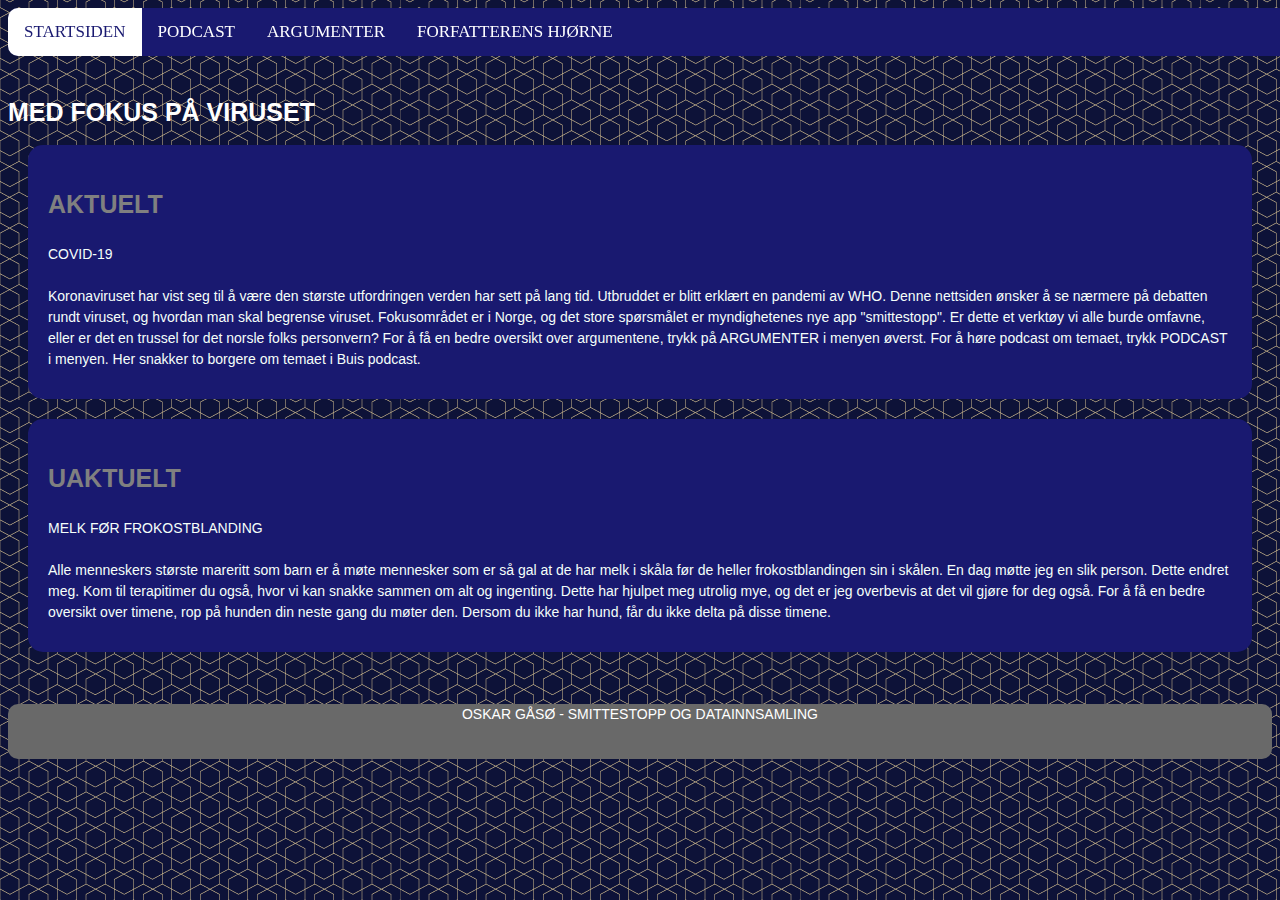
<file: Index.html>
<html>
    
    <head>
        <meta charset="utf-8">
        <link rel="stylesheet" href="main.css">
    
    
    </head>
    
    <body>
        <div class="topnav">
            <a class="active" href="Index.html">STARTSIDEN</a>
            <a href="PODC.html">PODCAST</a>
            <a href="tabell.html">ARGUMENTER</a>
            <a href="forfatterens.html">FORFATTERENS HJØRNE</a>
        </div>
        
        <br>
        <br>
        <br>
        <br>
    
        <div class="hoved">
            <h3> MED FOKUS PÅ VIRUSET </h3>
        </div>
        
        <div class="avsnitt">
            
        <h2> AKTUELT</h2>
        
        <h1> COVID-19 <br><br>


Koronaviruset har vist seg til å være den største utfordringen verden har sett på lang tid. Utbruddet er blitt erklært en pandemi av WHO. Denne nettsiden ønsker å se nærmere på debatten rundt viruset, og hvordan man skal begrense viruset. Fokusområdet er i Norge, og det store spørsmålet er myndighetenes nye app "smittestopp". Er dette et verktøy vi alle burde omfavne, eller er det en trussel for det norsle folks personvern? 

For å få en bedre oversikt over argumentene, trykk på ARGUMENTER i menyen øverst. For å høre podcast om temaet, trykk PODCAST i menyen. Her snakker to borgere om temaet i Buis podcast.</h1 >
        
        </div>
        
        <div class="avsnitt">
            
        <h2> UAKTUELT</h2>
        
        <h1> MELK FØR FROKOSTBLANDING
            <BR><BR>
Alle menneskers største mareritt som barn er å møte mennesker som er så gal at de har melk i skåla før de heller frokostblandingen sin i skålen. En dag møtte jeg en slik person. Dette endret meg. Kom til terapitimer du også, hvor vi kan snakke sammen om alt og ingenting. Dette har hjulpet meg utrolig mye, og det er jeg overbevis at det vil gjøre for deg også.

For å få en bedre oversikt over timene, rop på hunden din neste gang du møter den. Dersom du ikke har hund, får du ikke delta på disse timene.</h1 >
        
        </div>
        
        <br>
            
            <div class="footer">
  <p>OSKAR GÅSØ - SMITTESTOPP OG DATAINNSAMLING</p>
</div>
        
    
       
    
    </body>
    
</html>
</file>
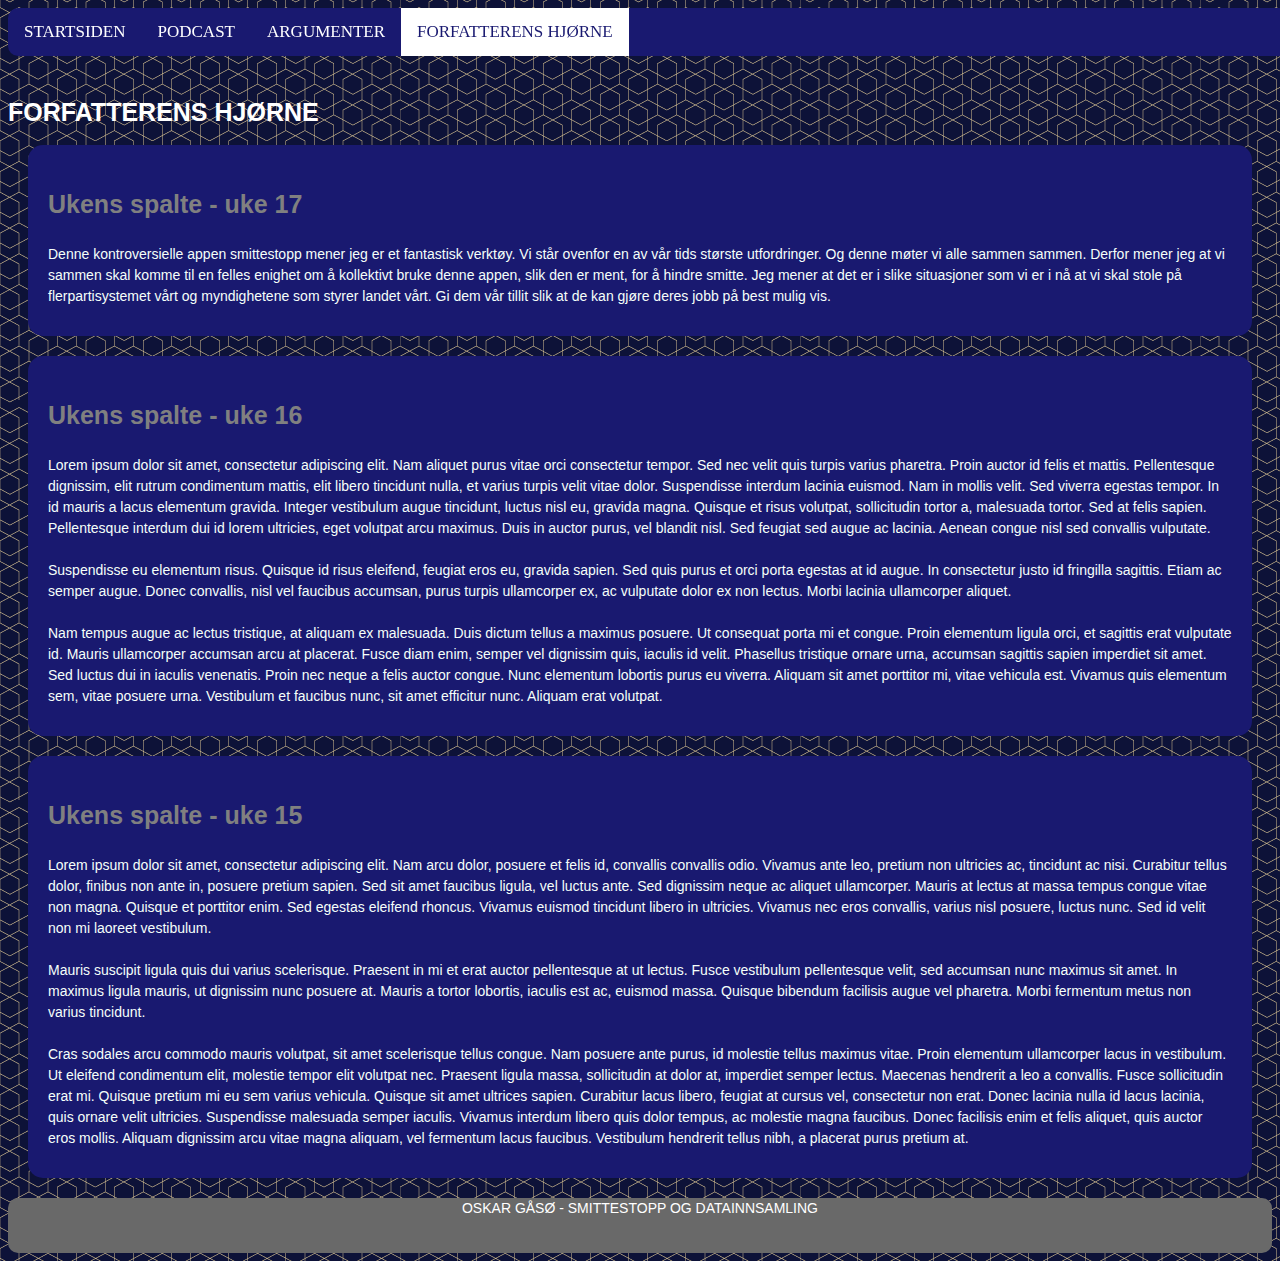
<file: forfatterens.html>
<html>
    
    <head>
        <meta charset="utf-8">
        <link rel="stylesheet" href="main.css">
    
    
    </head>
    
    <body>
        <div class="topnav">
            <a href="Index.html">STARTSIDEN</a>
            <a href="PODC.html">PODCAST</a>
            <a href="tabell.html">ARGUMENTER</a>
            <a class="active" href="forfatterens.html">FORFATTERENS HJØRNE</a>
        </div>
        <br>
        <br>
        <br>
        <br>
        <h3>
     FORFATTERENS HJØRNE
        </h3>
        
            <div class="avsnitt">
            
                <h2> Ukens spalte - uke 17</h2>
    
                <h1>Denne kontroversielle appen smittestopp mener jeg er et fantastisk verktøy. Vi står ovenfor en av vår tids største utfordringer. Og denne møter vi alle sammen sammen. Derfor mener jeg at vi sammen skal komme til en felles enighet om å kollektivt bruke denne appen, slik den er ment, for å hindre smitte. Jeg mener at det er i slike situasjoner som vi er i nå at vi skal stole på flerpartisystemet vårt og myndighetene som styrer landet vårt. Gi dem vår tillit slik at de kan gjøre deres jobb på best mulig vis. </h1>
        
            </div>
        
            <div class="avsnitt">
            
                <h2> Ukens spalte - uke 16</h2>
    
                <h1>Lorem ipsum dolor sit amet, consectetur adipiscing elit. Nam aliquet purus vitae orci consectetur tempor. Sed nec velit quis turpis varius pharetra. Proin auctor id felis et mattis. Pellentesque dignissim, elit rutrum condimentum mattis, elit libero tincidunt nulla, et varius turpis velit vitae dolor. Suspendisse interdum lacinia euismod. Nam in mollis velit. Sed viverra egestas tempor. In id mauris a lacus elementum gravida. Integer vestibulum augue tincidunt, luctus nisl eu, gravida magna. Quisque et risus volutpat, sollicitudin tortor a, malesuada tortor. Sed at felis sapien. Pellentesque interdum dui id lorem ultricies, eget volutpat arcu maximus. Duis in auctor purus, vel blandit nisl. Sed feugiat sed augue ac lacinia. Aenean congue nisl sed convallis vulputate.
                    
                        <br><br>

                    Suspendisse eu elementum risus. Quisque id risus eleifend, feugiat eros eu, gravida sapien. Sed quis purus et orci porta egestas at id augue. In consectetur justo id fringilla sagittis. Etiam ac semper augue. Donec convallis, nisl vel faucibus accumsan, purus turpis ullamcorper ex, ac vulputate dolor ex non lectus. Morbi lacinia ullamcorper aliquet.
                        <br><br>
                    Nam tempus augue ac lectus tristique, at aliquam ex malesuada. Duis dictum tellus a maximus posuere. Ut consequat porta mi et congue. Proin elementum ligula orci, et sagittis erat vulputate id. Mauris ullamcorper accumsan arcu at placerat. Fusce diam enim, semper vel dignissim quis, iaculis id velit. Phasellus tristique ornare urna, accumsan sagittis sapien imperdiet sit amet. Sed luctus dui in iaculis venenatis. Proin nec neque a felis auctor congue. Nunc elementum lobortis purus eu viverra. Aliquam sit amet porttitor mi, vitae vehicula est. Vivamus quis elementum sem, vitae posuere urna. Vestibulum et faucibus nunc, sit amet efficitur nunc. Aliquam erat volutpat.</h1>
        
            </div>
            
            <div class="avsnitt">
            
                <h2> Ukens spalte - uke 15</h2>
    
                <h1>Lorem ipsum dolor sit amet, consectetur adipiscing elit. Nam arcu dolor, posuere et felis id, convallis convallis odio. Vivamus ante leo, pretium non ultricies ac, tincidunt ac nisi. Curabitur tellus dolor, finibus non ante in, posuere pretium sapien. Sed sit amet faucibus ligula, vel luctus ante. Sed dignissim neque ac aliquet ullamcorper. Mauris at lectus at massa tempus congue vitae non magna. Quisque et porttitor enim. Sed egestas eleifend rhoncus. Vivamus euismod tincidunt libero in ultricies. Vivamus nec eros convallis, varius nisl posuere, luctus nunc. Sed id velit non mi laoreet vestibulum.
                        <br><br>
                    Mauris suscipit ligula quis dui varius scelerisque. Praesent in mi et erat auctor pellentesque at ut lectus. Fusce vestibulum pellentesque velit, sed accumsan nunc maximus sit amet. In maximus ligula mauris, ut dignissim nunc posuere at. Mauris a tortor lobortis, iaculis est ac, euismod massa. Quisque bibendum facilisis augue vel pharetra. Morbi fermentum metus non varius tincidunt.
                        <br><br>
                    Cras sodales arcu commodo mauris volutpat, sit amet scelerisque tellus congue. Nam posuere ante purus, id molestie tellus maximus vitae. Proin elementum ullamcorper lacus in vestibulum. Ut eleifend condimentum elit, molestie tempor elit volutpat nec. Praesent ligula massa, sollicitudin at dolor at, imperdiet semper lectus. Maecenas hendrerit a leo a convallis. Fusce sollicitudin erat mi. Quisque pretium mi eu sem varius vehicula. Quisque sit amet ultrices sapien. Curabitur lacus libero, feugiat at cursus vel, consectetur non erat. Donec lacinia nulla id lacus lacinia, quis ornare velit ultricies. Suspendisse malesuada semper iaculis. Vivamus interdum libero quis dolor tempus, ac molestie magna faucibus. Donec facilisis enim et felis aliquet, quis auctor eros mollis. Aliquam dignissim arcu vitae magna aliquam, vel fermentum lacus faucibus. Vestibulum hendrerit tellus nibh, a placerat purus pretium at.</h1>
        
            </div>
        
        <div class="footer">
  <p>OSKAR GÅSØ - SMITTESTOPP OG DATAINNSAMLING</p>
</div>
</file>
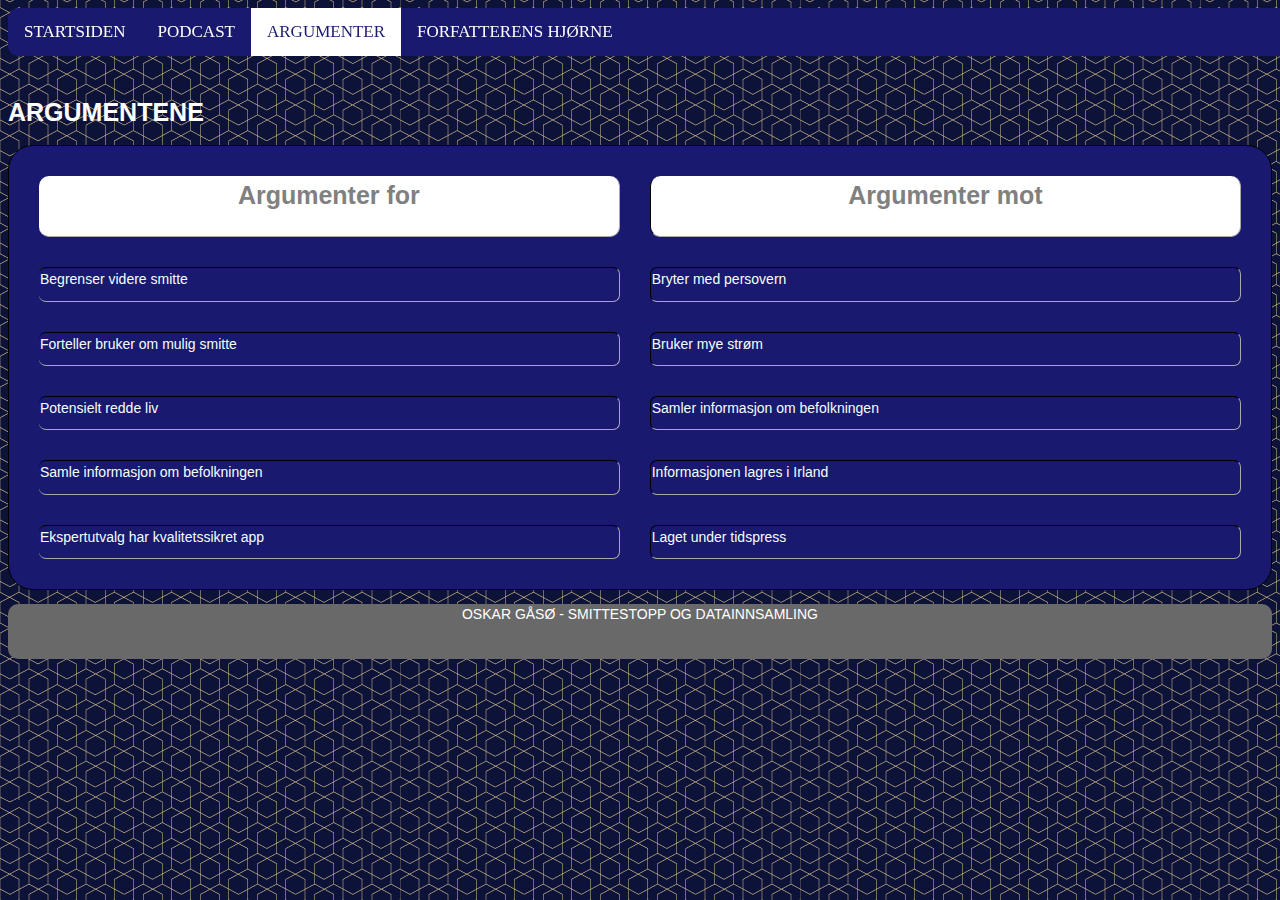
<file: tabell.html>
<html>
    
    <head>
        <meta charset="utf-8">
        <link rel="stylesheet" href="main.css">
    
    
    </head>
    
    <body>
        <div class="topnav">
            <a href="Index.html">STARTSIDEN</a>
            <a href="PODC.html">PODCAST</a>
            <a class="active" href="tabell.html">ARGUMENTER</a>
            <a href="forfatterens.html">FORFATTERENS HJØRNE</a>
        </div>
        <br>
        <br>
        <br>
        <br>
        <h3>
        ARGUMENTENE
        </h3>
        <table style="width:100%" border-radius=: "10">
            
            <tr>
                <th><h2>Argumenter for</h2></th>
                <th><h2>Argumenter mot</h2></th>
            </tr>
            
            <tr>
                <td><h1>Begrenser videre smitte</h1></td>
                <td><h1>Bryter med persovern</h1></td>
            </tr>
            
            <tr>
                <td><h1>Forteller bruker om mulig smitte</h1></td>
                <td><h1>Bruker mye strøm</h1></td>
            </tr>
            <tr>
                <td><h1>Potensielt redde liv</h1></td>
                <td><h1>Samler informasjon om befolkningen</h1></td>
            </tr>
            <tr>
                <td><h1>Samle informasjon om befolkningen</h1></td>
                <td><h1>Informasjonen lagres i Irland</h1></td>
            </tr>
            <tr>
                <td><h1>Ekspertutvalg har kvalitetssikret app</h1></td>
                <td><h1>Laget under tidspress</h1></td>
            </tr>
          
        </table>
        
        <div class="footer">
  <p>OSKAR GÅSØ - SMITTESTOPP OG DATAINNSAMLING</p>
</div>
</file>
<file: main.css>
body {
  background-image: url('oriental-tiles.png');
  
}
</style>
.over {
    position: float;
    top: 0;
    width: 100%;
    color: aqua;
}

.hoved {
    margin-top: 0px;
}
#oskrift {
    text-align: center;
    color: lightgray;
    margin-top: 30px;
    
}

h2 { font-family: Verdana, Geneva, sans-serif; font-size: 25px; font-style: normal; font-variant: normal; font-weight: bold; line-height: 37px; color: grey; } 


h1 { font-family: Verdana, Geneva, sans-serif; font-size: 14px; font-style: normal; font-variant: normal; font-weight: 400; line-height: 21px;} 
h3 { font-family: Verdana, Geneva, sans-serif; font-size: 25px; font-style: normal; font-variant: normal; font-weight: 700; line-height: 15.4px; color: white;} 
p { font-family: Verdana, Geneva, sans-serif; font-size: 14px; font-style: normal; font-variant: normal; font-weight: 400; line-height: 20px; } 
blockquote { font-family: Verdana, Geneva, sans-serif; font-size: 21px; font-style: normal; font-variant: normal; font-weight: 400; line-height: 30px; } 
pre { font-family: Verdana, Geneva, sans-serif; font-size: 13px; font-style: normal; font-variant: normal; font-weight: 400; line-height: 18.5714px; }

.avsnitt {
    background-color: midnightblue;
    color: #F5FFFA;
    margin: 20px;
    padding: 20px;
    border-radius: 15px;
}

.topnav {
  background-color: midnightblue;
  overflow: hidden;
    position: fixed;
    width: 1420px;
    border-radius: 10px;
}

.topnav a {
  float: left;
  color: white;
  text-align: center;
  padding: 14px 16px;
  text-decoration: none;
  font-size: 17px;
}

.topnav a:hover {
  background-color: white;
  color: midnightblue;
    
}

.topnav a.active {
  background-color: white;
  color: midnightblue;
}

table, th, td {
  border: 1px solid darkgray;
  color: #F5FFFA;
  background-color: midnightblue;
  border-spacing: 30px;
  font-size: 25;
}

.footer {
  position: relative;
  left: 0;
  bottom: 0;
  width: 100%;
  height: 55px;
  background-color: dimgrey;
  color: white;
  text-align: center;
  border-radius: 10px;
}

table {
    border-collapse:separate;
    border:solid black 1px;
    border-radius:25px;
    -moz-border-radius:6px;
}

td, th {
    border-left:solid black 1px;
    border-top:solid black 1px;
    border-radius: 7px;
}

th {
    background-color: white;
    border-top: none;
    border-radius: 10px;
}

td:first-child, th:first-child {
     border-left: none;
}
</file>
